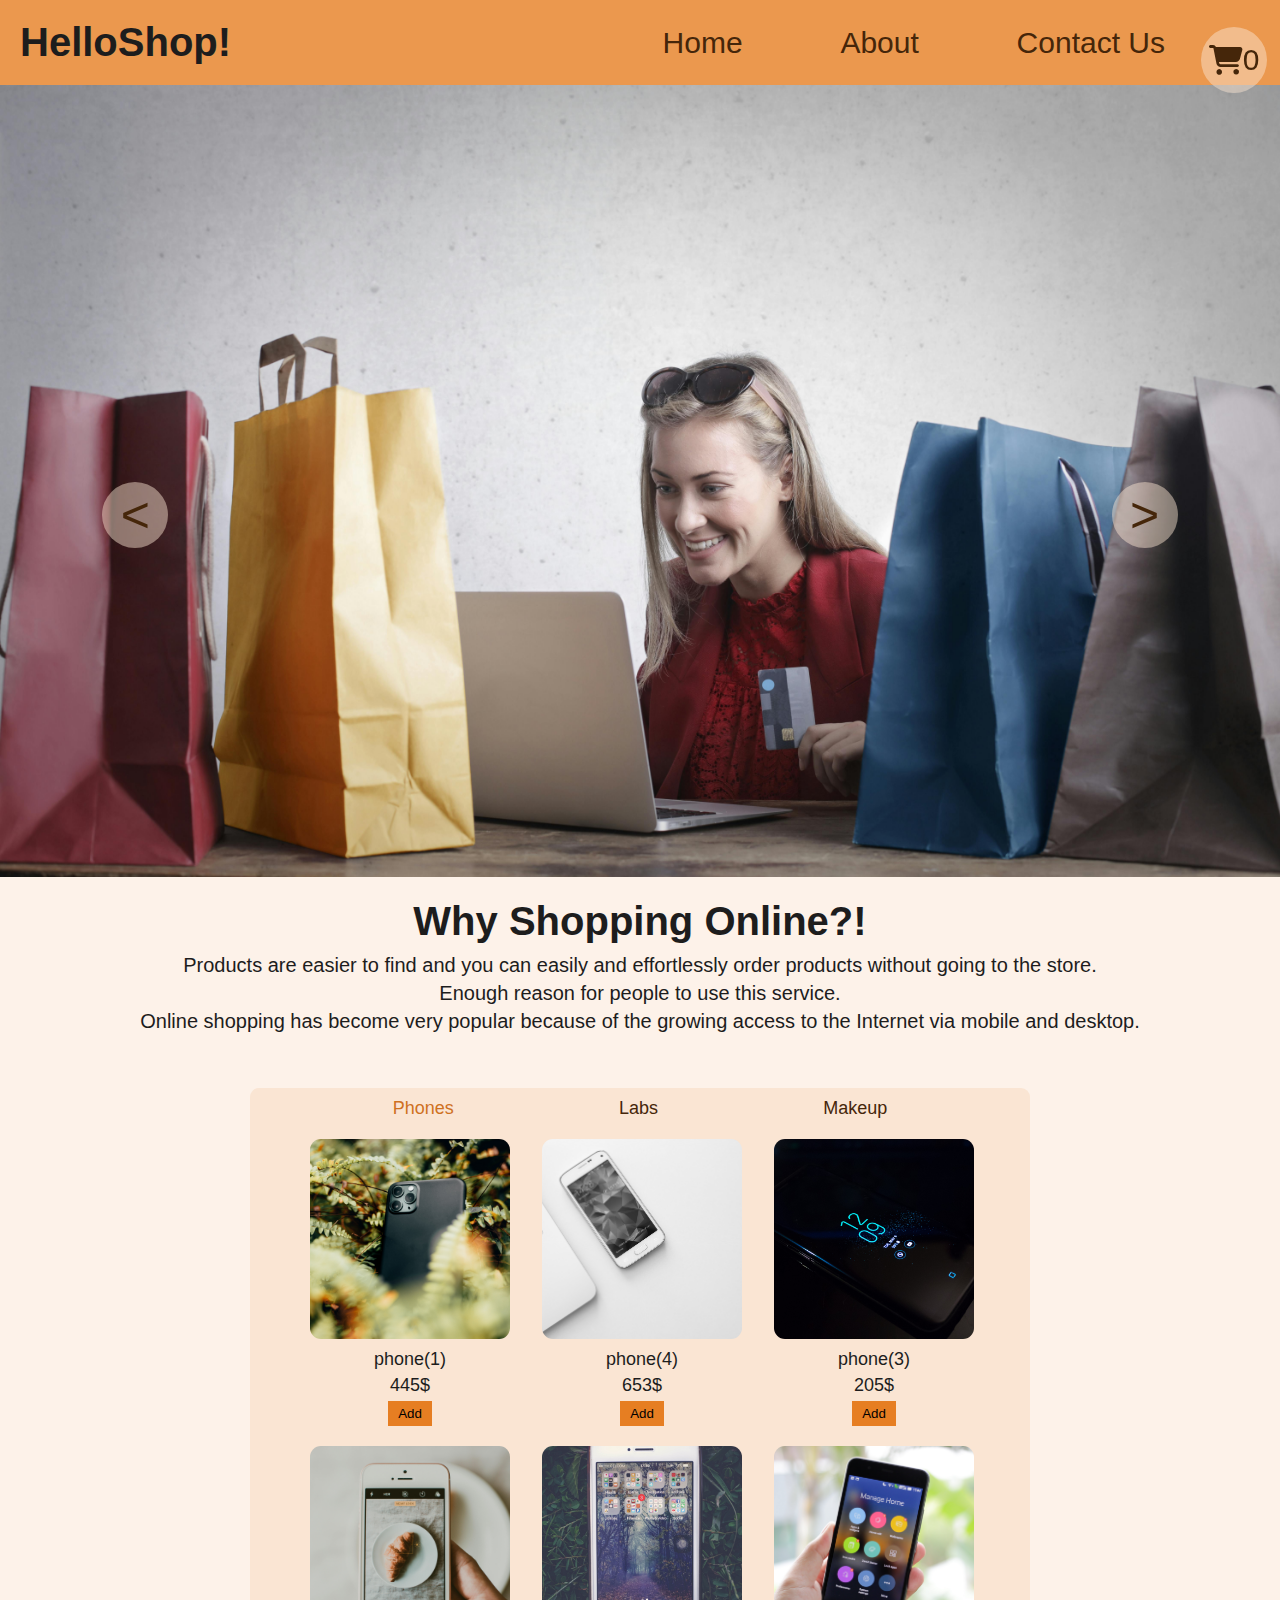
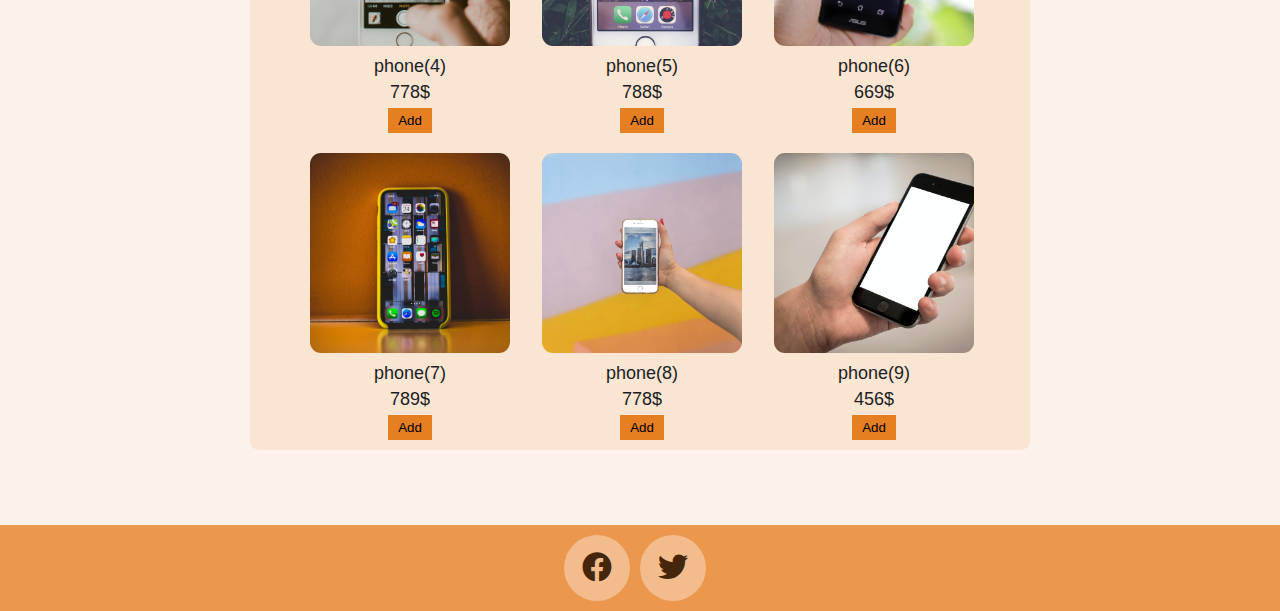
<file: index.html>
<!DOCTYPE html>
<html lang="en">
  <head>
    <meta charset="UTF-8" />
    <meta name="viewport" content="width=device-width, initial-scale=1.0" />
    <link rel="stylesheet" href="style.css" />
    <link rel="stylesheet" href="css/all.min.css" />
    <title>e-commerce</title>
  </head>
  <body>
    <div class="black-div hide-it">
      <div>
        <p class="idtotal">Total:</p>
        <p id="total">0$</p>
        <button>Exit</button>
        <table border="solid 2px" class="parent"></table>
      </div>
    </div>
    <span id="up" class="is-hidden"><i class="fa-solid fa-arrow-up"></i></span>
    <span id="cart"
      ><i class="fa-solid fa-cart-shopping"></i>
      <p id="cartnum">0</p></span
    >
    <div class="rest-header">
      <div class="nav-list">
        <div class="logo">
          <h1>HelloShop!</h1>
        </div>
        <div class="nav-links">
          <a href="index.html">Home</a>
          <a href="about.html">About</a>
          <a href="contactus.html">Contact Us</a>
        </div>
      </div>
    </div>
      <div class="slider">
        <a href="#" id="before"><</a>
        <a href="#" id="after">></a>
        <img />
      </div>
    </div>
    <div class="section">
      <h2>Why Shopping Online?!</h2>
      <p>
        Products are easier to find and you can easily and effortlessly order
        products without going to the store.
      </p>
      <p>Enough reason for people to use this service.</p>
      <p>
        Online shopping has become very popular because of the growing access to
        the Internet via mobile and desktop.
      </p>
    </div>

    <div class="container">
      <div class="catagories">
        <a id="phones" href="#">Phones</a>
        <a id="labs" href="#">Labs</a>
        <a id="makeup" href="#">Makeup</a>
      </div>
      <div class="products">
        <div class="item">
          <img class="catagoryimg" src="imgs/phone (1).jpg" alt="" />
          <p class="des">phone(1)</p>
          <p class="price">Lorem ipsum dolor sit.</p>
          <button>Add</button>
        </div>
        <div class="item">
          <img class="catagoryimg" src="imgs/phone (2).jpg" alt="" />
          <p class="des">phone(4)</p>
          <p class="price">Lorem ipsum dolor sit.</p>
          <button>Add</button>
        </div>
        <div class="item">
          <img class="catagoryimg" src="imgs/phone (3).jpg" alt="" />
          <p class="des">phone(3)</p>
          <p class="price">Lorem ipsum dolor sit.</p>
          <button>Add</button>
        </div>
        <div class="item">
          <img class="catagoryimg" src="imgs/phone (4).jpg" alt="" />
          <p class="des">phone(4)</p>
          <p class="price">Lorem ipsum dolor sit.</p>
          <button>Add</button>
        </div>
        <div class="item">
          <img class="catagoryimg" src="imgs/phone (5).jpg" alt="" />
          <p class="des">phone(5)</p>
          <p class="price">Lorem ipsum dolor sit.</p>
          <button>Add</button>
        </div>
        <div class="item">
          <img class="catagoryimg" src="imgs/phone (6).jpg" alt="" />
          <p class="des">phone(6)</p>
          <p class="price">Lorem ipsum dolor sit.</p>
          <button>Add</button>
        </div>
        <div class="item">
          <img class="catagoryimg" src="imgs/phone (7).jpg" alt="" />
          <p class="des">phone(7)</p>
          <p class="price">Lorem ipsum dolor sit.</p>
          <button>Add</button>
        </div>
        <div class="item">
          <img class="catagoryimg" src="imgs/phone (8).jpg" alt="" />
          <p class="des">phone(8)</p>
          <p class="price">Lorem ipsum dolor sit.</p>
          <button>Add</button>
        </div>
        <div class="item">
          <img class="catagoryimg" src="imgs/phone (9).jpg" alt="" />
          <p class="des">phone(9)</p>
          <p class="price">Lorem ipsum dolor sit.</p>
          <button>Add</button>
        </div>
      </div>
    </div>
    <div class="footer">
      <span class="facebook"
        ><a href="https://www.facebook.com/Amazon/"
          ><i class="fa-brands fa-facebook"></i></a
      ></span>
      <span class="twitter"
        ><a
          href="https://twitter.com/amazon?ref_src=twsrc%5Egoogle%7Ctwcamp%5Eserp%7Ctwgr%5Eauthor"
          ><i class="fa-brands fa-twitter"></i></a
      ></span>
    </div>

    <script src="script.js"></script>
  </body>
</html>
</file>
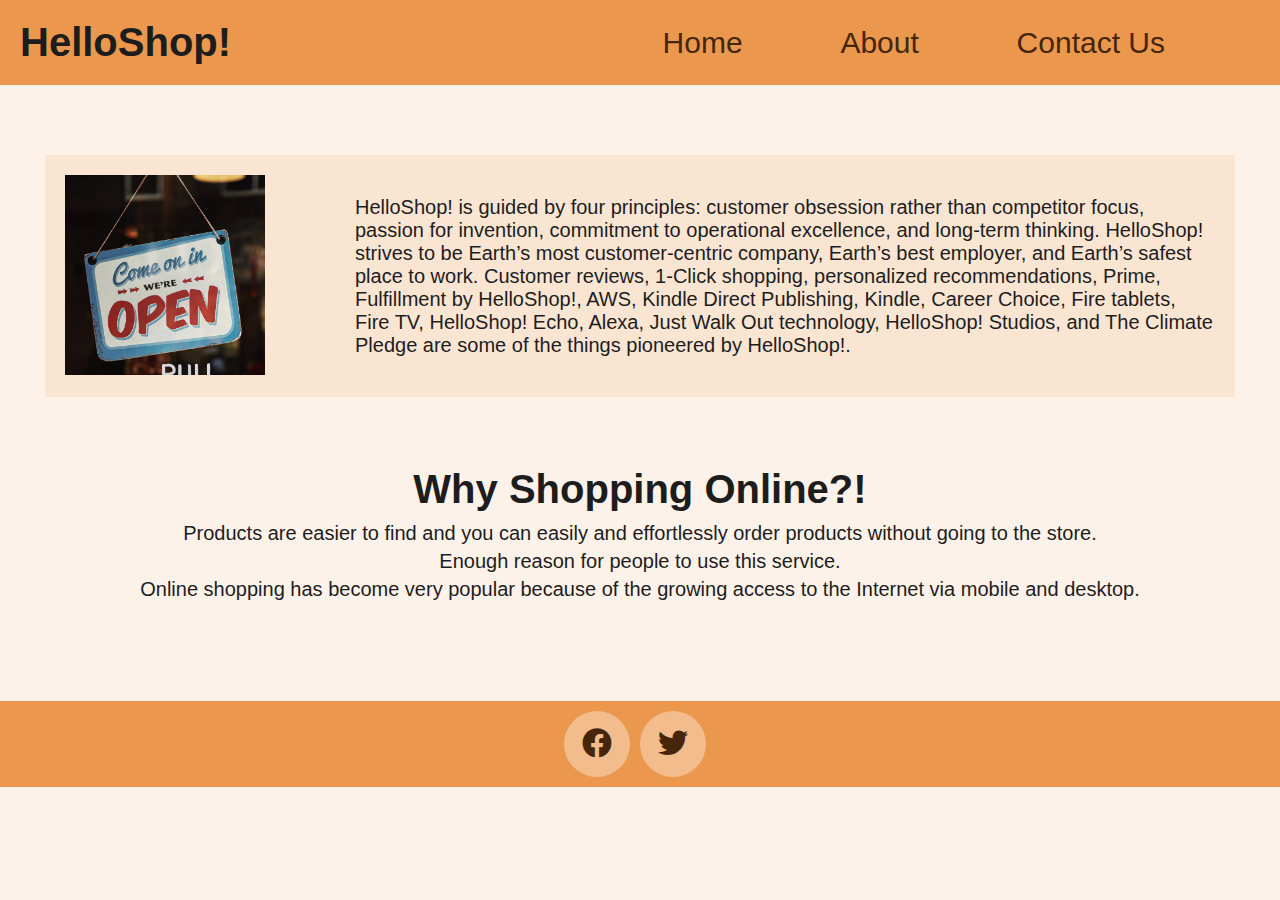
<file: about.html>
<!DOCTYPE html>
<html lang="en">
  <head>
    <meta charset="UTF-8" />
    <meta name="viewport" content="width=device-width, initial-scale=1.0" />
    <title>about</title>
    <link rel="stylesheet" href="style.css" />
    <link rel="stylesheet" href="css/all.min.css" />
  </head>
  <body>
    <div class="rest-header add-bottom">
      <div class="nav-list">
        <div class="logo">
          <h1>HelloShop!</h1>
        </div>
        <div class="nav-links">
          <a href="index.html">Home</a>
          <a href="about.html">About</a>
          <a href="contactus.html">Contact Us</a>
        </div>
      </div>
    </div>
    <div class="intro">
      <div class="left">
        <img src="imgs/pexels-tim-mossholder-2432221.jpg" alt="" srcset="" />
      </div>
      <div class="right">
        <p>
          HelloShop! is guided by four principles: customer obsession rather
          than competitor focus, passion for invention, commitment to
          operational excellence, and long-term thinking. HelloShop! strives to
          be Earth’s most customer-centric company, Earth’s best employer, and
          Earth’s safest place to work. Customer reviews, 1-Click shopping,
          personalized recommendations, Prime, Fulfillment by HelloShop!, AWS,
          Kindle Direct Publishing, Kindle, Career Choice, Fire tablets, Fire
          TV, HelloShop! Echo, Alexa, Just Walk Out technology, HelloShop!
          Studios, and The Climate Pledge are some of the things pioneered by
          HelloShop!.
        </p>
      </div>
    </div>

    <div class="section">
      <h2>Why Shopping Online?!</h2>
      <p>
        Products are easier to find and you can easily and effortlessly order
        products without going to the store.
      </p>
      <p>Enough reason for people to use this service.</p>
      <p>
        Online shopping has become very popular because of the growing access to
        the Internet via mobile and desktop.
      </p>
    </div>

    <div class="footer">
      <span class="facebook"
        ><a href="https://www.facebook.com/Amazon/"
          ><i class="fa-brands fa-facebook"></i></a
      ></span>
      <span class="twitter"
        ><a
          href="https://twitter.com/amazon?ref_src=twsrc%5Egoogle%7Ctwcamp%5Eserp%7Ctwgr%5Eauthor"
          ><i class="fa-brands fa-twitter"></i></a
      ></span>
    </div>
  </body>
</html>
</file>
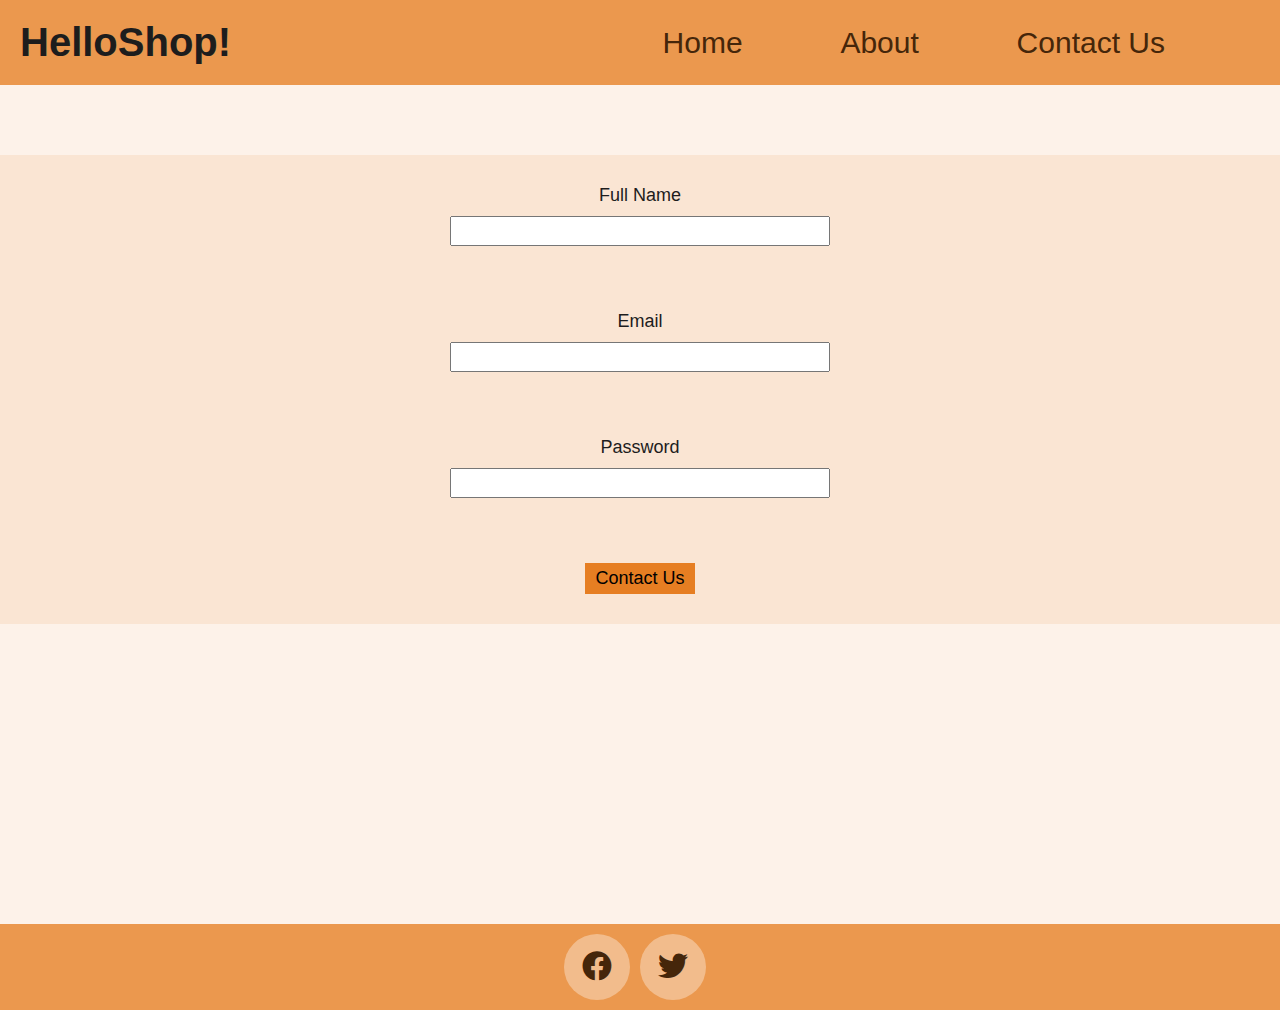
<file: contactus.html>
<!DOCTYPE html>
<html lang="en">
  <head>
    <meta charset="UTF-8" />
    <meta name="viewport" content="width=device-width, initial-scale=1.0" />
    <title>about</title>
    <link rel="stylesheet" href="style.css" />
    <link rel="stylesheet" href="css/all.min.css" />
  </head>
  <body>
    <div class="rest-header add-bottom">
      <div class="nav-list">
        <div class="logo">
          <h1>HelloShop!</h1>
        </div>
        <div class="nav-links">
          <a href="index.html">Home</a>
          <a href="about.html">About</a>
          <a href="contactus.html">Contact Us</a>
        </div>
      </div>
    </div>
    <form>
      <label for="fullname">Full Name</label>
      <input type="text" id="fullname" />
      <label id="fullnamemsg" class="msg"></label>
      <label for="email">Email</label>
      <input type="text" id="email" />
      <label id="emailmsg" class="msg"></label>
      <label for="pass">Password</label>
      <input type="password" id="pass" />
      <label id="passmsg" class="msg"></label>
      <button>Contact Us</button>
    </form>
    <div class="footer">
      <span class="facebook"
        ><a href="https://www.facebook.com/Amazon/"
          ><i class="fa-brands fa-facebook"></i></a
      ></span>
      <span class="twitter"
        ><a
          href="https://twitter.com/amazon?ref_src=twsrc%5Egoogle%7Ctwcamp%5Eserp%7Ctwgr%5Eauthor"
          ><i class="fa-brands fa-twitter"></i></a
      ></span>
    </div>
    <script src="validation.js"></script>
  </body>
</html>
</file>
<file: style.css>
/*
--- 01 TYPOGRAPHY SYSTEM

- Font sizes (px)
10 / 12 / 14 / 16 / 18 / 20 / 24 / 30 / 36 / 44 / 52 / 62 / 74 / 86 / 98

- Font weights
Default: 400
Medium: 500
Semi-bold: 600
Bold: 700

- Line heights
Default: 1
Small: 1.05
Medium: 1.2
Paragraph default: 1.6
Large: 1.8

- Letter spacing
-0.5px
0.75px

--- 02 COLORS

- Primary: #e67e22
- Tints:
#fdf2e9
#fae5d3
#eb984e

- Shades: 
#cf711f
#45260a

- Accents:
- Greys

#888
#767676 (lightest grey allowed on #fff)
#6f6f6f (lightest grey allowed on #fdf2e9)
#555
#333

--- 05 SHADOWS

0 2.4rem 4.8rem rgba(0, 0, 0, 0.075);

--- 06 BORDER-RADIUS

Default: 9px
Medium: 11px

--- 07 WHITESPACE

- Spacing system (px)
2 / 4 / 8 / 12 / 16 / 24 / 32 / 48 / 64 / 80 / 96 / 128

.btn--full:link,
.btn--full:visited 

.btn--full:hover,
.btn--full:active 

.btn--outline:link,
.btn--outline:visited 
*/

* {
  padding: 0;
  margin: 0;
  box-sizing: border-box;
}
html {
  /* font-size: 62.5%; */
  font-size: 10px;
}
body {
  color: #1d1d1d;
  overflow-x: hidden;
  font-family: sans-serif;
  background-color: #fdf2e9;
  position: relative;
}
body span {
  color: #45260a;
  font-size: 5rem;
  background-color: #fae5d378;
  width: 66px;
  height: 66px;
  display: flex;
  align-items: center;
  justify-content: center;
  border-radius: 50%;
}
body span:hover {
  color: #cf711f;
  background-color: #fae5d3;
}
body span#up {
  position: fixed;
  z-index: 1000;
  bottom: 5%;
  right: 2%;
}
body span#cart {
  position: fixed;
  z-index: 1000;
  font-size: 3rem;
  top: 3%;
  right: 1%;
}
button {
  border: none;
  background-color: #e67e22;
  padding: 0.5rem 1rem;
  cursor: pointer;
}
img {
  object-fit: cover;
}
a:link,
a:visited {
  display: inline-block;
  text-decoration: none;
  color: #45260a;
  font-size: 3rem;
  cursor: pointer;
}
a:hover,
a:active {
  color: #cf711f;
}
.nav-list {
  background-color: #fae5d378;
  /* display: flex;
  justify-content: space-around;
  align-items: center; */
  padding: 2rem;
}
/* .header {
  position: relative;
  display: flex;
  justify-content: center;
}
.header .nav-list {
  position: absolute;
  top: 50px;
  padding: 2rem;
  width: 50rem;
} */
.rest-header .nav-list {
  background-color: #eb984e;
  /* margin-bottom: 7rem; */
  display: flex;
  justify-content: space-between;
  align-items: center;
}
.rest-header .nav-list .logo h1 {
  font-size: 4rem;
  font-weight: 900;
  cursor: context-menu;
}
.rest-header .nav-list a {
  margin-right: 9.5rem;
}
.add-bottom {
  margin-bottom: 7rem;
}
.rest-header .nav-list a:hover,
.rest-header .nav-list a:active {
  color: #fae5d3;
}
/* .header .nav-list #cart {
  position: sticky;
  top: 0%;
  right: 0%;
  z-index: 10000;
} */
.slider {
  position: relative;
}

.slider img {
  width: 100vw;
  height: 88vh;
}

.slider a:link,
.slider a:visited {
  font-size: 5rem;
  background-color: #fae5d378;
  width: 66px;
  height: 66px;
  display: flex;
  align-items: center;
  justify-content: center;
  border-radius: 50%;
  position: absolute;
}
.slider a:hover,
.slider a:active {
  background-color: #fae5d3;
}
.slider #after {
  top: 50%;
  right: 8%;
}
.slider #before {
  top: 50%;
  left: 8%;
}
.section {
  padding: 2rem;
  width: 100vw;
  background-color: #fdf2e9;
  display: flex;
  justify-content: center;
  align-items: center;
  flex-direction: column;
  margin-bottom: 3rem;
}
.section h2 {
  font-size: 4rem;
  margin-bottom: 1rem;
}
.section p {
  font-size: 2rem;
  /* width: 80%; */
  margin-bottom: 0.5rem;
}
.container {
  width: 78rem;
  margin: 0px auto;
  background-color: #fae5d3;
  padding: 1rem 6rem;
  border-radius: 9px;
  margin-bottom: 5rem;
}
.container .catagories {
  display: flex;
  align-items: center;
  justify-content: space-around;
}
.container .catagories a {
  font-size: 1.8rem;
  margin-bottom: 2rem;
}
.container .products {
  /* position: relative; */
  width: 45%;
  display: grid;
  gap: 20px 32px;
  grid-template-columns: auto auto auto;
  grid-template-rows: auto auto auto;
}

.container .products .item {
  display: flex;
  flex-direction: column;
  align-items: center;
  justify-content: center;
}
.container .products .item img {
  width: 200px;
  height: 200px;
  border-radius: 11px;
  margin-bottom: 1rem;
}
.container .products .item p {
  font-size: 1.8rem;
  margin-bottom: 0.5rem;
}
.is-hidden {
  display: none;
}
.footer {
  width: 100vw;
  background-color: #eb984e;
  display: flex;
  flex-direction: row;
  justify-content: center;
  align-items: center;
  padding: 1rem 0;
  margin-top: 7.5rem;
}
.footer span {
  margin-right: 1rem;
}

.footer span:hover a {
  color: #cf711f;
}
table {
  font-size: 4rem;
  margin-bottom: 3rem;
  width: 80%;
  border-collapse: collapse;
}
tr {
  border-bottom: 1px solid black;
  display: flex;
  justify-content: center;
  align-items: center;
  flex-direction: column;
}
td {
  padding: 1rem;
  display: inline-block;

  border: none;
  margin-right: 2rem;
}
td button {
  margin-left: 2rem;
  width: 9rem;
  height: 3rem;
  font-size: 2rem;
}

.black-div {
  position: absolute;
  width: 100%;
  height: 100%;
  background-color: #1d1d1dd4;
  z-index: 10000;
  display: flex;
  justify-content: center;
  align-items: center;
}
.black-div div {
  display: flex;
  /* justify-content: center; */
  align-items: center;
  flex-direction: column;
  background-color: #fae5d3;
  padding: 6rem;
  min-height: 50rem;
  width: 60vw;
}
.black-div button {
  margin-bottom: 1rem;
}
.hide-it {
  display: none;
}

form {
  display: flex;
  justify-content: center;
  align-items: center;
  flex-direction: column;
  /* height: 50rem; */
  margin-bottom: 30rem;
  background-color: #fae5d3;
  padding: 3rem;
}
form label {
  font-size: 1.8rem;
  margin-bottom: 1rem;
}
form input {
  height: 3rem;
  width: 38rem;
  margin-bottom: 1.5rem;
}
#fullnamemsg,
#emailmsg,
#passmsg {
  margin-bottom: 5rem;
  color: red;
}
form button {
  font-size: 1.8rem;
}
.error {
  border: 2px solid red;
}
#total {
  font-size: 2.5rem;
  margin-bottom: 1rem;
}
.idtotal {
  font-size: 2.5rem;
}
.resize {
  width: 200px;
  height: 200px;
  border-radius: 11px;
  margin-bottom: 1rem;
}
a.selected {
  color: #cf711f;
  background-color: #fae5d3;
}
.intro {
  display: flex;
  width: 119rem;
  align-items: center;
  justify-content: space-between;
  gap: 9rem;
  margin: 0px auto 5rem auto;
  padding: 2rem;
  background-color: #fae5d3;
}
.intro .left img {
  width: 200px;
  height: 200px;
}
.intro .right p {
  font-size: 2rem;
}
</file>
